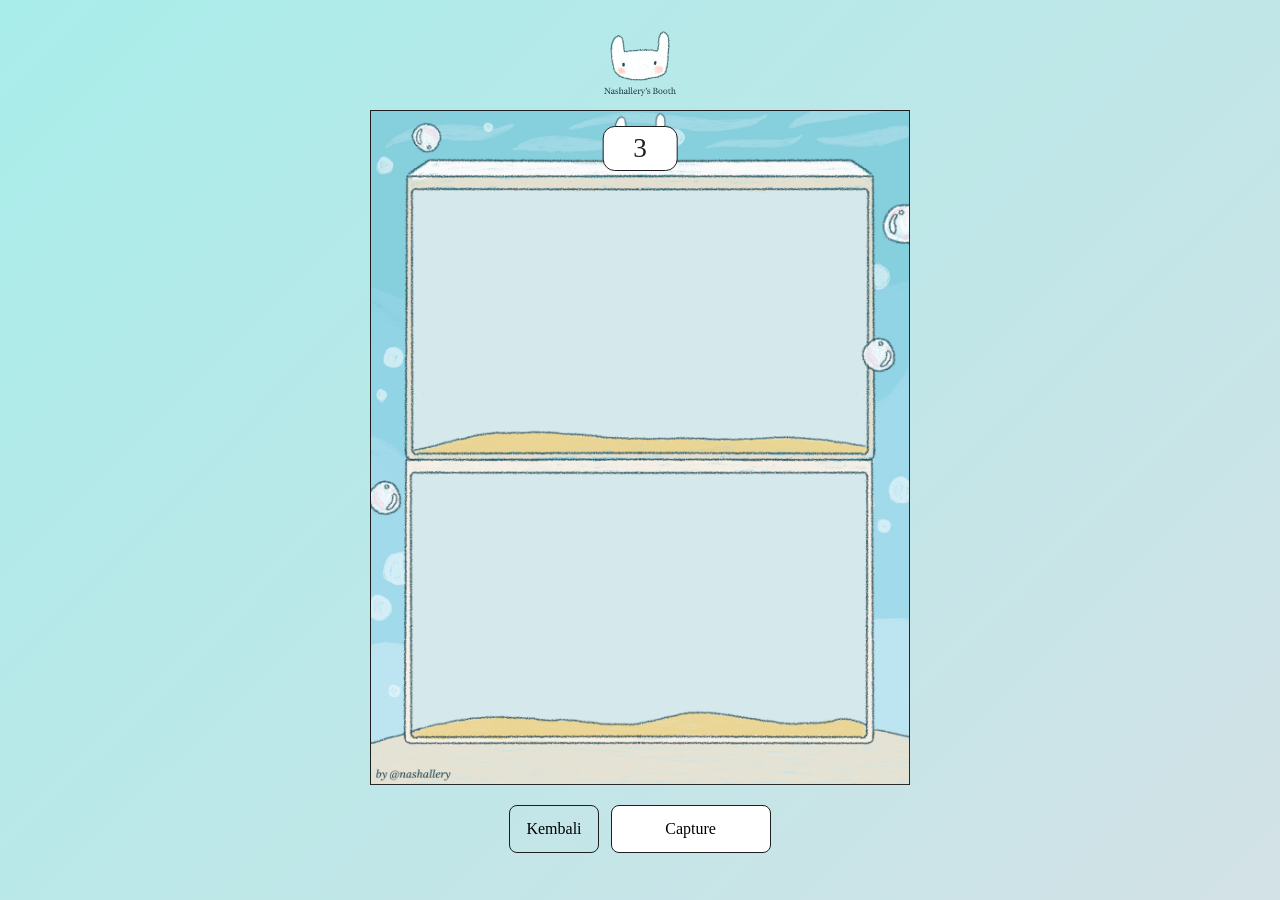
<file: camera.html>
<!DOCTYPE html>
<html lang="en">
<head>
  <meta charset="UTF-8" />
  <meta name="viewport" content="width=device-width, initial-scale=1.0">
  <title>Camera</title>

  <!-- Favicon -->
  <link rel="icon" href="Assets/fish-photobooth/favicon.png" type="image/x-icon" />
  <link rel="stylesheet" href="StyleSheets/camera.css" />
</head>
<body>
  <div class="logo">
    <img src="Assets/fish-photobooth/logo-new.png" alt="Logo">
  </div>
  <div class="photobooth-container" id="booth">
    <div class="bubble-container"></div>
    <div class="countdown-timer">3</div>
    <canvas id="finalCanvas" width="1176" height="1470"></canvas>
    <video id="liveVideo" autoplay playsinline muted></video>
    <img class="frame-overlay" src="Assets/fish-photobooth/camerapage/frame.png" alt="frame overlay" />
  </div>

  <div class="controls">
    <button id="menuBackBtn">Kembali</button>
    <button id="resetBtn" style="display: none;">Reset</button>
    <button id="takePhoto">Capture</button>
    <button id="readyButton" disabled style="display: none;">Ready</button>
  </div>

  <script src="Javascripts/camera.js"></script>
  <script src="Javascripts/bubbles.js"></script>
</body>
</html>
</file>
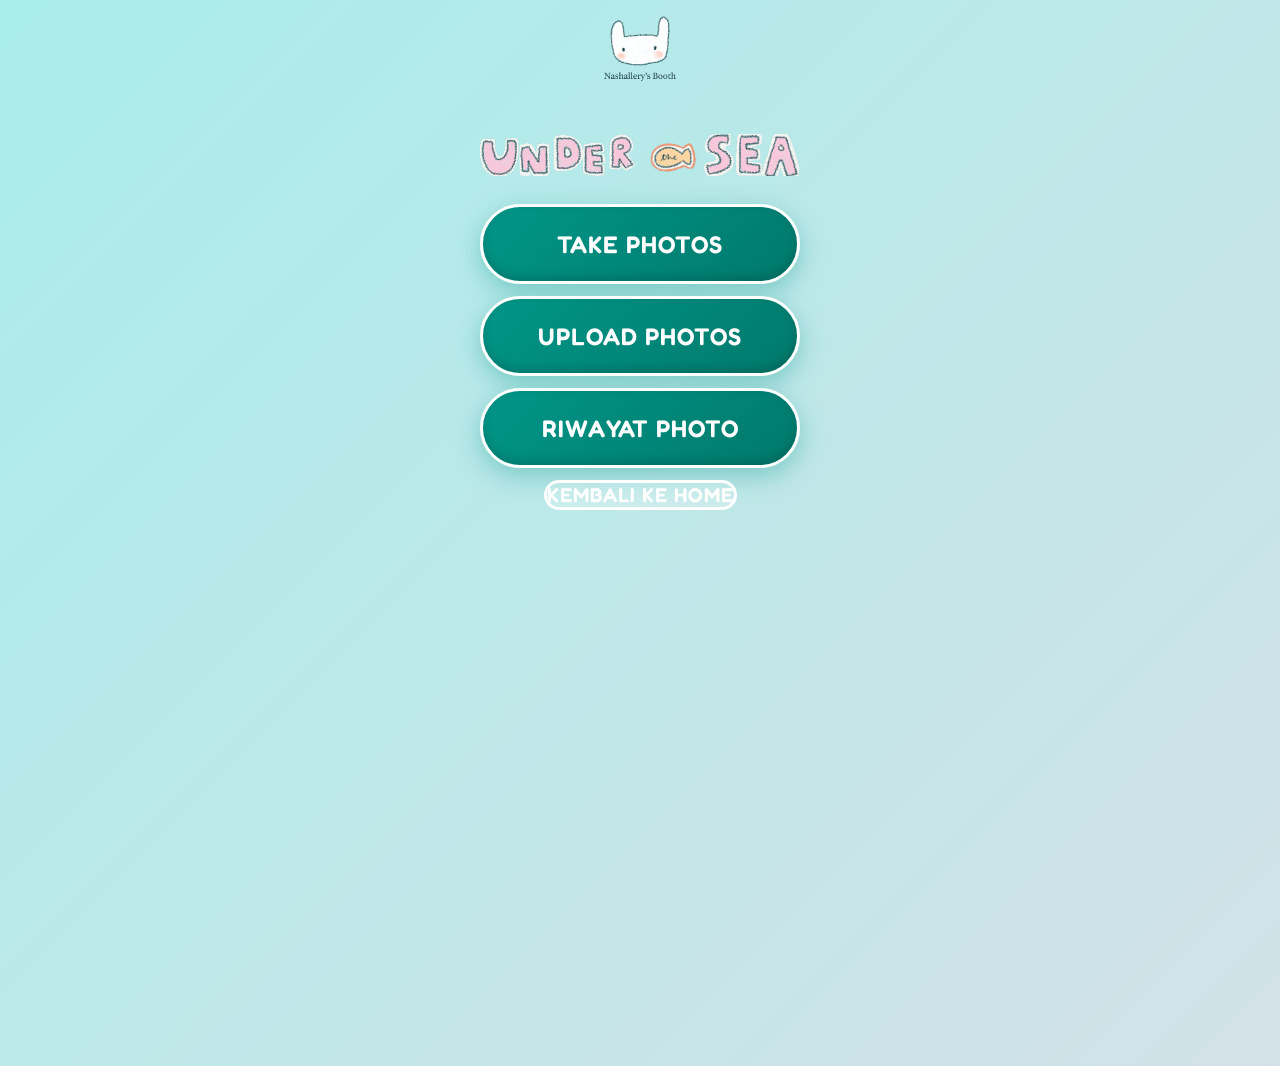
<file: menu.html>
<!DOCTYPE html>
<html lang="en">
<head>
  <meta charset="UTF-8" />
  <meta name="viewport" content="width=device-width, initial-scale=1.0" />
  <title>Menu</title>

  <!-- Favicon -->
  <link rel="icon" href="Assets/fish-photobooth/favicon.png" type="image/x-icon" />
  <link rel="stylesheet" href="StyleSheets/home.css" />
</head>
<body>
  <div class="logo">
    <img src="Assets/fish-photobooth/logo-new.png" alt="Logo">
  </div>

  <div class="menu-container">
    <div class="menu-header"></div>
    <button id="menu-camera-button">Take photos</button>
    <button id="menu-upload-button">Upload photos</button>
    <button id="menu-history-button">Riwayat Photo</button>
    <button id="menu-home-button" style="background: rgba(255, 255, 255, 0.2); border: 3px solid var(--white); color: var(--white); box-shadow: none; font-size: 1.25rem;">Kembali ke Home</button>
  </div>

  <script src="Javascripts/home.js"></script>
</body>
</html>
</file>
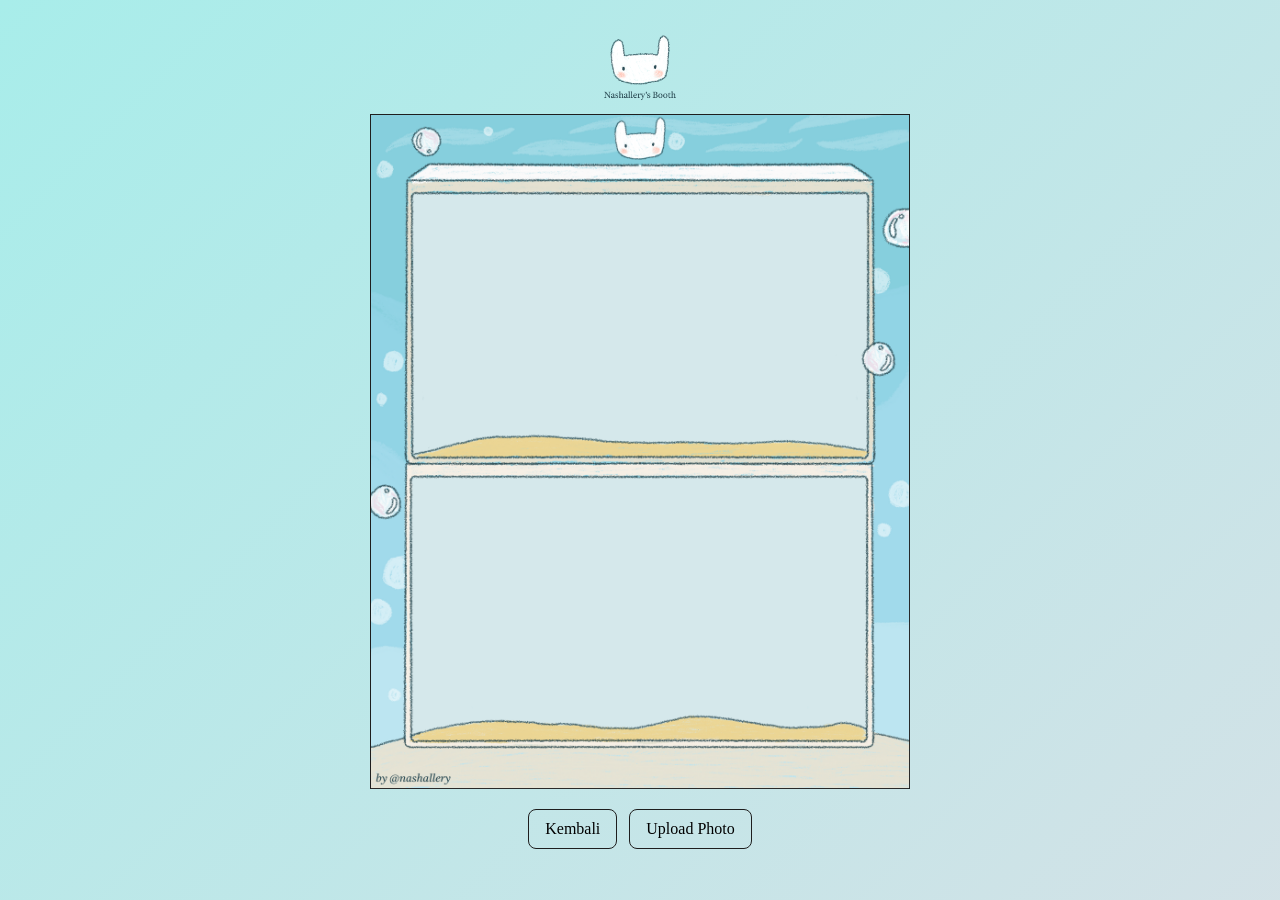
<file: upload.html>
<!DOCTYPE html>
<html lang="en">
<head>
  <meta charset="UTF-8" />
  <meta name="viewport" content="width=device-width, initial-scale=1.0">
  <title>Upload</title>

  <!-- Favicon -->
  <link rel="icon" href="Assets/fish-photobooth/favicon.png" type="image/x-icon" />
  <link rel="stylesheet" href="StyleSheets/camera.css" />
  <style>
    /* hide the actual file input */
    #uploadPhotoInput {
      display: none;
    }
  </style>
</head>
<body>
  <div class="logo">
    <img src="Assets/fish-photobooth/logo-new.png" alt="Logo">
  </div>

  <div class="photobooth-container" id="booth">
    <div class="bubble-container"></div>
    <canvas id="finalCanvas" width="1176" height="1470"></canvas>

    <!-- hidden file input -->
    <input type="file" id="uploadPhotoInput" accept="image/*" />

    <img class="frame-overlay" src="Assets/fish-photobooth/camerapage/frame.png" alt="frame overlay" />
  </div>

  <div class="controls">
    <button id="menuBackBtn">Kembali</button>
    <button id="uploadPhoto">Upload Photo</button>
    <button id="readyButton" disabled style="display:none;">Ready</button>
  </div>

  <script src="Javascripts/upload.js"></script>
  <script src="Javascripts/bubbles.js"></script>
</body>
</html>
</file>
<file: StyleSheets/camera.css>
@import url('https://fonts.googleapis.com/css2?family=Fredoka:wght@400;500;600;700&family=Outfit:wght@400;600;800&display=swap');

/* root variables */
* {
  box-sizing: border-box;
  margin: 0;
  padding: 0;
}

body {
  font-family: 'Fredoka', sans-serif;
  background: linear-gradient(135deg, #a8edea 0%, #fed6e3 100%);
  background-size: 200% 200%;
  animation: gradientBG 10s ease infinite;
  display: flex;
  flex-direction: column;
  align-items: center;
  justify-content: center;
  min-height: 100vh;
  padding-top: 1rem;
  padding-bottom: 2rem;
}

@keyframes gradientBG {
  0% { background-position: 0% 50%; }
  50% { background-position: 100% 50%; }
  100% { background-position: 0% 50%; }
}

/* logo section */
.logo {
  position: relative;
  width: 80px;
  padding-bottom: 1vh;
}

.logo img {
  width: 100%;
  height: auto;
}

/* photobooth container */
.photobooth-container {
  position: relative;
  width: 60vmin;
  max-width: 588px;
  aspect-ratio: 588 / 735;
  background: #D5E8EB;
  overflow: hidden;
}

/* mobile */
@media (max-width: 768px) {
  .photobooth-container {
    width: 90vw;
    max-width: none;
    aspect-ratio: 588 / 735;
  }
}

/* countdown timer */
.countdown-timer {
  position: absolute;
  top: 1rem;
  left: 50%;
  transform: translateX(-50%);
  z-index: 100;
  display: flex;
  align-items: center;
  justify-content: center;
  width: 4.66669rem;
  height: 2.8rem;
  padding: 0.8485rem;
  border-radius: 0.75rem;
  border: 1.358px solid #1E1E1E;
  background: #FFF;
  color: #1E1E1E;
  text-align: center;
  font-family: Castoro, serif;
  font-size: 1.697rem;
  font-weight: 400;
  line-height: 1;
  pointer-events: none;
  transition: none;
}

/* canvas and video */
#finalCanvas {
  width: 100%;
  height: 100%;
  display: block;
}

#liveVideo {
  position: absolute;
  top: 0;
  left: 0;
  width: 100%;
  height: 50%;
  object-fit: cover;
  transform: scaleX(-1);
  z-index: 1;
  display: none;
}

/* frame overlay */
.frame-overlay {
  position: absolute;
  top: 0;
  left: 0;
  width: 100%;
  height: 100%;
  pointer-events: none;
  z-index: 3;
}

/* controls */
.controls {
  margin-top: 20px;
  display: flex;
  gap: 12px;
  justify-content: center;
}

/* buttons */
button {
  padding: 10px 16px;
  font-size: 16px;
  cursor: pointer;
  color: var(--main-text);
  font-family: Castoro, serif;
  font-weight: 400;
  background-color: var(--white);
  border: 1px solid #1e1e1e;
  border-radius: 0.5rem;
  text-align: center;
  transition: transform 0.2s ease-in-out;
}

button:hover {
  transform: scale(1.05);
}

#takePhoto {
  display: flex;
  justify-content: center;
  align-items: center;
  gap: 0.56169rem;
  width: 10rem;
  height: 3rem;
  padding: 0.5rem 1rem;
  background-color: #FFF;
}

/* bubble container */
.bubble-container {
  position: absolute;
  top: 0;
  left: 0;
  width: 100%;
  aspect-ratio: 588 / 735;
  overflow: hidden;
  pointer-events: none;
  z-index: 100;
}

/* bubble styling */
.bubble {
  position: absolute;
  bottom: -100px;
  opacity: 1;
  transform-origin: center;
  animation-name: riseSpin;
  animation-timing-function: linear;
  animation-fill-mode: forwards;
}

/* bubble animation */
@keyframes riseSpin {
  0% {
    transform: translateY(0) rotate(0deg) scale(1);
    opacity: 1;
  }
  80% {
    opacity: 1;
  }
  100% {
    transform: translateY(-110vh) rotate(360deg) scale(0.5);
    opacity: 0;
  }
}
</file>
<file: StyleSheets/home.css>
@import url('https://fonts.googleapis.com/css2?family=Fredoka:wght@400;500;600;700&family=Outfit:wght@400;600;800&display=swap');

:root {
  --main-background: #d4f5f5;
  --dark-green-theme: #009688;
  --dark-green-hover: #00796B;
  --main-text: #004D40;
  --white: #ffffff;
  --button-shadow: rgba(0, 150, 136, 0.35);

  --container-width: 500px;
  --container-aspect-ratio: 604 / 574;

  --fish-rotation: 7.52deg;
  --strip-rotation: 16.52deg;
  --bubble-rotation: -16.52deg;
}

/* body */
* {
  box-sizing: border-box;
  margin: 0;
  padding: 0;
}

body {
  background: linear-gradient(135deg, #a8edea 0%, #fed6e3 100%);
  background-size: 200% 200%;
  animation: gradientBG 10s ease infinite;
  display: flex;
  flex-direction: column;
  align-items: center;
  height: 100%;
  padding: 1rem 0 2rem 0;
  gap: 0;
  font-family: 'Fredoka', sans-serif;
}

@keyframes gradientBG {
  0% { background-position: 0% 50%; }
  50% { background-position: 100% 50%; }
  100% { background-position: 0% 50%; }
}

/* logo */
.logo {
  position: relative;
  width: 80px;
}

.logo img {
  width: 100%;
  height: auto;
}

/* containers */
.home-container {
  display: flex;
  flex-direction: column;
  align-items: center;
  width: 100%;
  max-width: 37.75rem;
  gap: 0.5rem;
  margin-top: 0;
  padding-top: 0;
}

.photobooth-container {
  position: relative;
  width: var(--container-width);
  aspect-ratio: var(--container-aspect-ratio);
  display: flex;
  flex-direction: column;
  justify-content: center;
  align-items: center;
  overflow: hidden;
  margin-top: 1vh;
  animation: floatBounce 5s ease-in-out infinite;
  filter: drop-shadow(0px 20px 30px rgba(0, 150, 136, 0.25));
}

@keyframes floatBounce {
  0%, 100% { transform: translateY(0); }
  50% { transform: translateY(-15px); }
}

.hero-text {
  text-align: center;
  margin-top: 2vh;
  margin-bottom: 2vh;
  z-index: 10;
}

.hero-text h1 {
  font-family: 'Fredoka', sans-serif;
  font-size: 4rem;
  font-weight: 700;
  color: var(--dark-green-theme);
  text-transform: uppercase;
  letter-spacing: 2px;
  text-shadow: 4px 4px 0px #fff, 8px 8px 15px rgba(0,0,0,0.15);
  margin-bottom: 0.5rem;
  line-height: 1.1;
}

.hero-text p {
  font-family: 'Outfit', sans-serif;
  font-size: 1.2rem;
  font-weight: 600;
  color: var(--main-text);
  background: rgba(255, 255, 255, 0.6);
  padding: 0.5rem 1.5rem;
  border-radius: 2rem;
  display: inline-block;
  backdrop-filter: blur(8px);
  box-shadow: 0 4px 15px rgba(0,0,0,0.05);
}

@media screen and (max-width: 768px) {
  .photobooth-container {
    width: 90vw;
  }
}

/* menu page */
.menu-container {
  display: flex;
  flex-direction: column;
  align-items: center;
  justify-content: top;
  width: 100%;
  max-width: 37.75rem;
  height: 100vh;
  gap: 0.75rem;
  margin-top: 3rem;
  padding: 0;
}

.menu-header {
  width: 20rem;
  aspect-ratio: 517 / 68;
  background-image: url('../Assets/fish-photobooth/menupage/Header.png');
  background-size: cover;
  background-repeat: no-repeat;
  background-position: center;
  margin: 0 auto 1rem auto;
}

/* mock elements */
.photobooth-mock,
.photostrip-mock,
.bubbles-mock,
.fish-mock-1,
.fish-mock-2,
.fish-mock-3 {
  position: absolute;
  background-size: cover;
  background-position: center;
  background-repeat: no-repeat;
  object-fit: contain;
}

/* photobooth frame */
.photobooth-mock {
  z-index: 1;
  width: calc((375 / 604) * 100%);
  height: calc(534.4 / 574 * 100%);
  left: calc(114 / 604 * 100%);
  top: calc(20 / 574 * 100%);
  background-image: url('../Assets/fish-photobooth/homepage/animated-photobooth-mock/1.png');
  transition: opacity 0.3s ease-in-out;
  opacity: 1;
}

/* photostrip */
.photostrip-mock {
  z-index: 2;
  width: calc((266.99 / 604) * 100%);
  height: calc(331.94 / 574 * 100%);
  right: calc(35 / 604 * 100%);
  top: calc(160 / 574 * 100%);
  background-image: url('../Assets/fish-photobooth/homepage/photostrip-straight.png');
  transform: rotate(var(--strip-rotation));
}

/* bubbles */
.bubbles-mock {
  z-index: 2;
  width: calc((82.09 / 604) * 100%);
  height: calc(109 / 574 * 100%);
  left: calc(26 / 604 * 100%);
  top: calc(2 / 574 * 100%);
  background-image: url('../Assets/fish-photobooth/homepage/animated-bubbles-home/bubble-1.png');
  transform: rotate(var(--bubble-rotation));
}

/* fishes */
.fish-mock-1 {
  z-index: 3;
  width: calc((72.65 / 604) * 100%);
  height: calc(44.21 / 574 * 100%);
  left: calc(25 / 604 * 100%);
  top: calc(251.34 / 574 * 100%);
  background-image: url('../Assets/fish-photobooth/homepage/goldfish.png');
  transform: rotate(calc(-1 * var(--fish-rotation)));
}

.fish-mock-2 {
  z-index: 3;
  width: calc((72.65 / 604) * 100%);
  height: calc(44.21 / 574 * 100%);
  left: calc(425.46 / 604 * 100%);
  top: calc(8.69 / 574 * 100%);
  background-image: url('../Assets/fish-photobooth/homepage/goldfish.png');
  transform: rotate(var(--fish-rotation));
}

.fish-mock-3 {
  z-index: 3;
  width: calc((72.65 / 604) * 100%);
  height: calc(44.21 / 574 * 100%);
  right: calc(60 / 604 * 100%);
  bottom: calc(10 / 574 * 100%);
  background-image: url('../Assets/fish-photobooth/homepage/goldfish.png');
  transform: rotate(calc(-1 * var(--fish-rotation)));
}

/* button styling */
.button-container {
  margin-top: 0;
}

button {
  color: var(--white);
  font-family: 'Fredoka', sans-serif;
  font-size: 1.5rem;
  font-weight: 600;
  background: linear-gradient(135deg, #009688 0%, #00796B 100%);
  border: 3px solid var(--white);
  border-radius: 3rem;
  text-align: center;
  box-shadow: 0 8px 25px var(--button-shadow), inset 0px -4px 10px rgba(0,0,0,0.15);
  transition: all 0.3s cubic-bezier(0.175, 0.885, 0.32, 1.275);
  cursor: pointer;
  text-transform: uppercase;
  letter-spacing: 1px;
}

button:hover {
  transform: translateY(-5px) scale(1.05);
  background-color: var(--dark-green-hover);
  box-shadow: 0 15px 35px rgba(0, 150, 136, 0.5), inset 0px -4px 10px rgba(0,0,0,0.15);
}

#select-button {
  display: flex;
  justify-content: center;
  align-items: center;
  gap: 0.75rem;
  width: auto;
  min-width: 16rem;
  height: 4rem;
  padding: 0.5rem 2rem;
  margin-top: 1rem;
}

#menu-camera-button,
#menu-upload-button,
#menu-history-button {
  display: flex;
  justify-content: center;
  align-items: center;
  gap: 0.56rem;
  width: 20rem;
  height: 5rem;
  padding: 0.5rem 1rem;
}

@media screen and (max-width: 768px) {
  #select-button {
    width: auto;
    min-width: 14rem;
    height: 3.5rem;
    font-size: 1.2rem;
    padding: 0.5rem 1rem;
    gap: 0.5rem;
  }

  button {
    font-size: 1.3rem;
  }

  .hero-text h1 {
    font-size: 3rem;
  }
}
</file>
